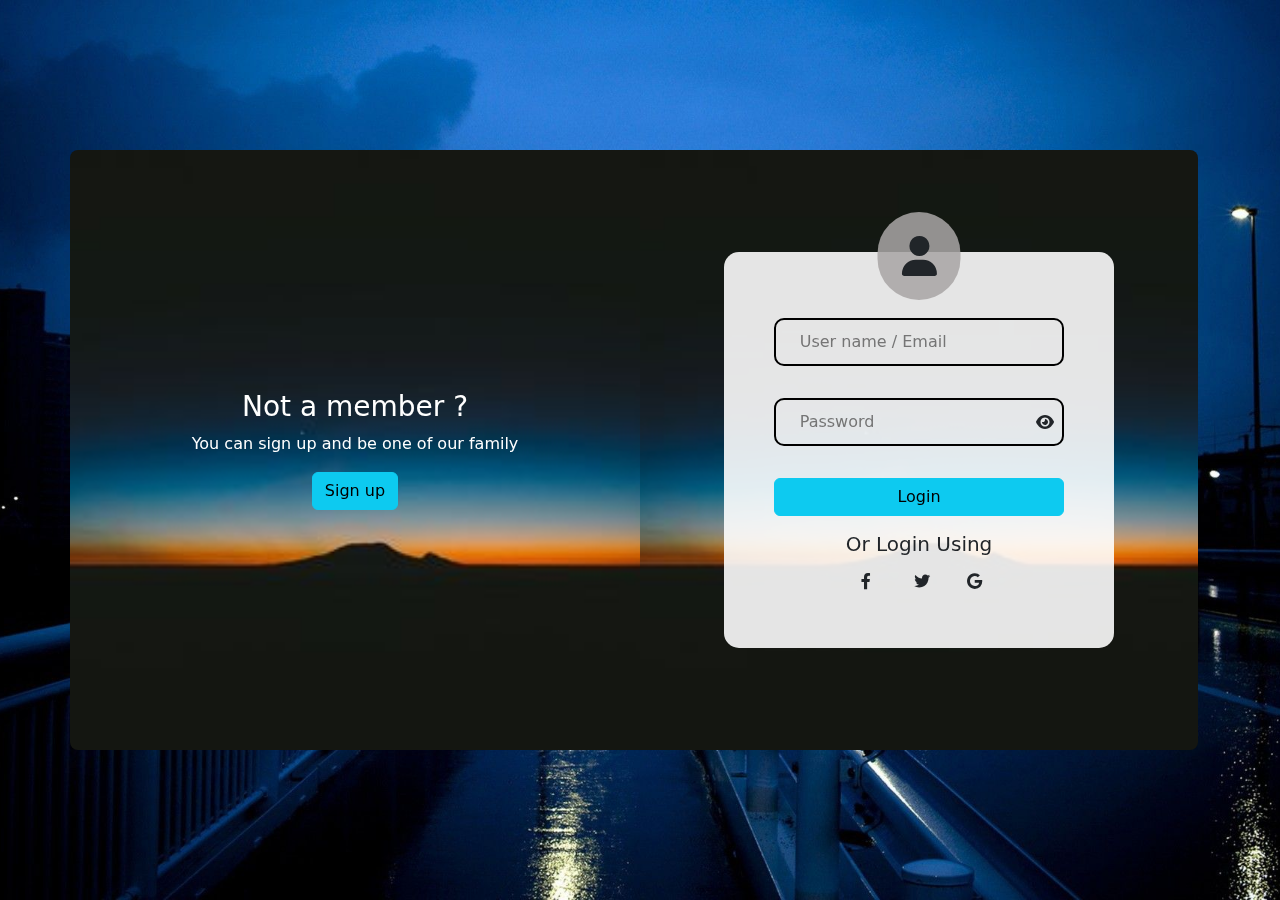
<file: login.html>
<!DOCTYPE html>
<html lang="en">
	<head>
		<meta charset="UTF-8" />
		<meta http-equiv="X-UA-Compatible" content="IE=edge" />
		<meta name="viewport" content="width=device-width, initial-scale=1.0" />
		<!-- Font awesome -->
		<link rel="stylesheet" href="Assets/stylesheets/all.min.css" />
		<!-- Bootstrap -->
		<link rel="stylesheet" href="Assets/stylesheets/bootstrap.min.css" />
		<!-- WOW -->
		<link rel="stylesheet" href="Assets/stylesheets/animate.css" />
		<!-- Own Style -->
		<link rel="stylesheet" href="Assets/stylesheets/login.css" />
        <!-- Sweet Aleart Toast -->
		<link rel="stylesheet" href="Assets/stylesheets/toastSweeralert.css" />
		<!-- Title -->
		<title>Document</title>
	</head>
	<body>
		<div class="main d-flex align-items-center justify-content-center">
			<div
				class="container d-flex align-content-center justify-content-between overflow-hidden flex-column flex-lg-row"
			>
				<div
					class="signUp col-12 col-lg-6 h-100 d-lg-flex align-items-center justify-content-center flex-column rounded-3"
				>
					<div class="signUpCtn position-relative">
						<i
							class="fa-solid fa-user-plus position-absolute rounded-pill p-3 text-white fs-1"
						></i>
						<div class="Name d-flex gap-2">
							<input
								class="my-3"
								type="text"
								placeholder="First Name"
								id="fName"
							/>
							<input
								class="my-3"
								type="text"
								placeholder="Last Name"
								id="lName"
							/>
						</div>
						<div class="email">
							<input
								class="my-3"
								type="email"
								placeholder="Email"
							/>
						</div>
						<div class="d-flex gap-lg-2 flex-column flex-lg-row">
							<div class="pass1 position-relative">
								<input
									class="my-3 signUpPass"
									type="password"
									placeholder="Password"
									id="signUpPass"
								/>
								<i
									class="eye fas fa-eye-slash position-absolute"
								></i>
								<i
									class="eye fas fas fa-eye position-absolute"
								></i>
							</div>
							<div class="pass2 position-relative">
								<input
									class="my-3 signUpPass"
									type="password"
									placeholder="Confirm Password"
									id="signUpPass2"
								/>
								<i
									class="eye fas fa-eye-slash position-absolute"
								></i>
								<i
									class="eye fas fas fa-eye position-absolute"
								></i>
							</div>
						</div>
						<button class="btn btn-info w-100 my-3" id="signUpBtn">
							Sign up
						</button>
						<div class="social text-dark text-center">
							<h5>Or SignUp Using</h5>
							<i class="fab fa-facebook-f rounded-pill mx-2"></i>
							<i class="fab fa-twitter rounded-pill p-2 mx-2"></i>
							<i class="fab fa-google rounded-pill p-2 mx-2"></i>
							<div class="d-flex"></div>
						</div>
						<div class="oldMember py-2 d-block d-lg-none">
							<span
								>Have an account ?
								<a class="text-decoration-none">Login</a></span
							>
						</div>
					</div>
				</div>
				<div
					class="login col-12 col-lg-6 h-100 d-flex align-items-center justify-content-center flex-column rounded-3 border-left-0"
				>
					<div class="loginCtn position-relative">
						<i
							class="fas fa-user position-absolute rounded-pill p-4 fs-1"
						></i>
						<div class="email">
							<input
								class="my-3"
								type="text"
								placeholder="User name / Email"
                                id="loginEmail"
							/>
						</div>
						<div class="pass position-relative">
							<input
								class="my-3"
								type="password"
								placeholder="Password"
								id="pass"
							/>
							<i
								class="eye fas fa-eye-slash position-absolute"
							></i>
							<i
								class="eye fas fas fa-eye position-absolute"
							></i>
						</div>
						<button class="btn btn-info w-100 my-3" id="loginBtn">
							Login
						</button>
						<div class="social text-center">
							<h5>Or Login Using</h5>
							<i class="fab fa-facebook-f rounded-pill mx-2"></i>
							<i class="fab fa-twitter rounded-pill p-2 mx-2"></i>
							<i class="fab fa-google rounded-pill p-2 mx-2"></i>
							<div class="d-flex"></div>
						</div>
						<div
							class="newMember text-white py-2 d-block d-lg-none"
						>
							<span
								>New to our family?
								<a class="text-decoration-none"
									>Sign up</a
								></span
							>
						</div>
					</div>
				</div>
				<div
					class="slide h-100 position-absolute col-6 text-white rounded-3 d-none d-lg-flex align-items-center justify-content-center flex-column"
				>
					<h3>Not a member ?</h3>
					<p>You can sign up and be one of our family</p>
					<button class="btn btn-info" id="slidesignUpBtn">
						Sign up
					</button>
					<button class="btn btn-info" id="slideLoginBtn">
						Login
					</button>
				</div>
			</div>
		</div>
	</body>
    <!-- Sweet Aleart -->
	<script src="Assets/javascript/sweetalert2.all.min.js"></script>
    <!-- Sweet Aleart Toast -->
    <script src="Assets/javascript/toastSweetalert.js"></script>
	<script type="module" src="Assets/javascript/login.js"></script>
</html>
</file>
<file: Assets/stylesheets/login.css>
.main{
    min-height: 100vh;
    background-image: url(../images/Dark-Blue-Background-HD.jpg);
    background-position: center;
    background-repeat: no-repeat;
    background-size: cover;
}
.container{
    backdrop-filter: blur(0);
    height: 600px;
}
.slide{
    background-image: url(../images/f0939cb4-78b3-412a-9727-fe55fefca0cb.jpg);
    width: 50%;
    left: 0;
    transition: 2s;
    border-top-right-radius: 0 !important;
    border-bottom-right-radius: 0 !important;
}
.signUp{
    background-image: url(../images/f0939cb4-78b3-412a-9727-fe55fefca0cb.jpg);
    border-top-right-radius: 0 !important;
    border-bottom-right-radius: 0 !important;
    opacity: 0;
    transition: 2s;
}
.login{
    background-image: url(../images/f0939cb4-78b3-412a-9727-fe55fefca0cb.jpg);
    border-top-left-radius: 0 !important;
    border-bottom-left-radius: 0 !important;
    transition: 1s;
}
.slide,
.signUp,
.login{
    background-position: center;
    background-repeat: no-repeat;
    background-size: cover;
}
.signUpCtn{
    background-color: rgba(255, 255, 255, 0.89);
}
.loginCtn{
    background-color: rgba(255, 255, 255, 0.89);
    width: 70%;
}
.signUpCtn,
.loginCtn{
    border-radius: 15px;
    padding: 50px;
}
.login input,
.signUp input{
    border: 2px solid #000000;
    color: #000000;
}
.signUp ::placeholder{
    color: #000000;
}
input{
    border-radius: 10px;
    padding: 10px;
    padding-left: 24px;
    background-color: transparent;
    width: 100%;
}
.fa-user-plus{
    background-color: rgba(168, 165, 165, 0.861);

}
.fa-user{
    background-color: rgba(168, 165, 165, 0.861);
}
.fa-user-plus,
.fa-user{
    left: 50%;
    transform: translateX(-50%);
    top: -40px;
}
.eye{
    right: 10px;
    top: 50%;
    transform: translateY(-50%);
    cursor: pointer;
}
.fa-eye-slash{
    display: none;
}
.fa-eye{
    display: block;
}
.social i{
    transition: 1s;
    cursor: pointer;
}
.fa-facebook-f{
    padding:  9px 13px;
}
.fa-facebook-f:hover{
    background-color: #1877F2;
}
.fa-twitter:hover{
    background-color: #1DA1F2;
}
.fa-google:hover{
    background-color: #DB4437;
}
#slideLoginBtn{
display: none;
}
@keyframes load {
    0% {
        filter: brightness(0);
    }
    100% {
        filter: brightness(1);
    }
}
@media (max-width: 960px) {
    .container{
        height: auto;
        overflow: visible !important;
    }
    .login{
        background-image: none;
    }
    .loginCtn{
        width: 90%;
    }
    .signUp{
        display: none;
    }
    .fa-user-plus{
        top: -30px;
    }
}
</file>
<file: Assets/stylesheets/toastSweeralert.css>
.colored-toast.swal2-icon-success {
    background-color: #a5dc86 !important;
  }
  
  .colored-toast.swal2-icon-error {
    background-color: #f27474 !important;
  }
  
  .colored-toast.swal2-icon-warning {
    background-color: #f8bb86 !important;
  }
  
  .colored-toast.swal2-icon-info {
    background-color: #3fc3ee !important;
  }
  
  .colored-toast.swal2-icon-question {
    background-color: #87adbd !important;
  }
  
  .colored-toast .swal2-title {
    color: white;
  }
  
  .colored-toast .swal2-close {
    color: white;
  }
  
  .colored-toast .swal2-html-container {
    color: white;
  }
</file>
